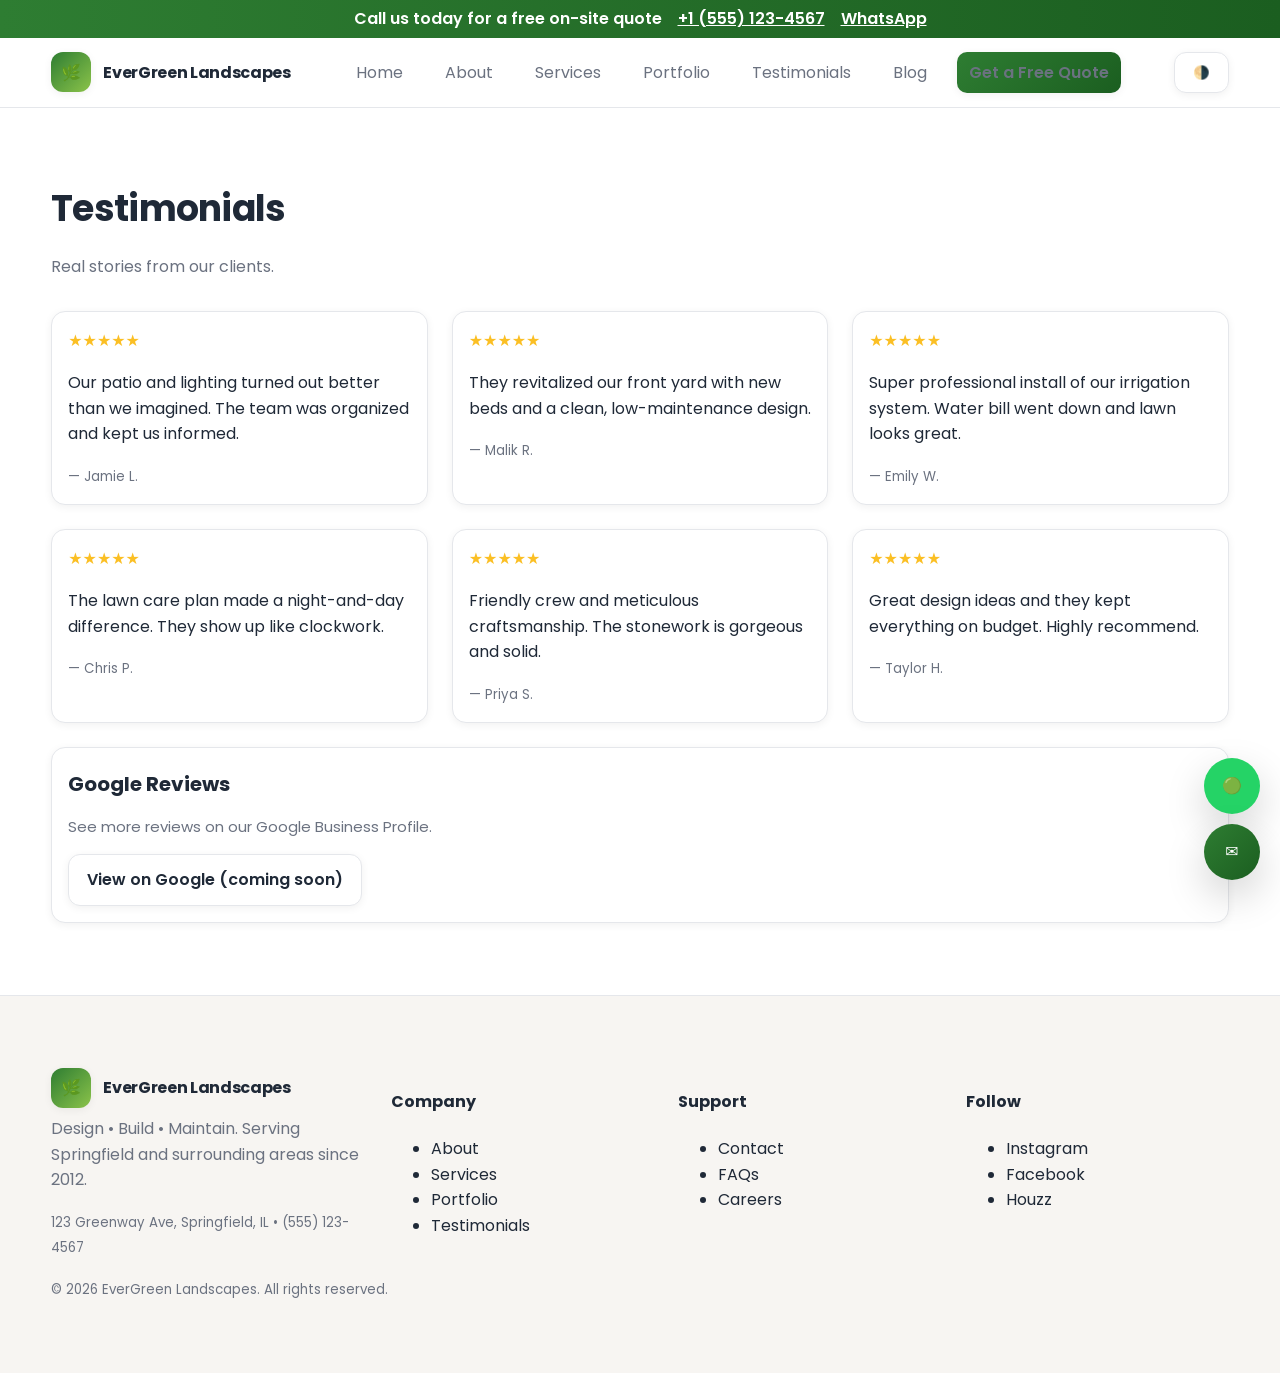
<file: testimonials.html>
<!DOCTYPE html>
<html lang="en" data-theme="light">
<head>
  <meta charset="UTF-8" />
  <meta name="viewport" content="width=device-width, initial-scale=1.0" />
  <title>Testimonials | EverGreen Landscapes</title>
  <meta name="description" content="Read what our customers say about EverGreen Landscapes. Ratings, testimonials, and reviews." />
  <link rel="preconnect" href="https://fonts.googleapis.com" />
  <link rel="preconnect" href="https://fonts.gstatic.com" crossorigin />
  <link href="https://fonts.googleapis.com/css2?family=Poppins:wght@400;600;700&family=Montserrat:wght@500;700&display=swap" rel="stylesheet" />
  <link rel="stylesheet" href="/assets/css/styles.css" />
  <script defer src="/assets/js/main.js"></script>
</head>
<body>
  <div class="topbar">
    <div class="container">
      <span>Call us today for a free on-site quote</span>
      <a href="tel:+15551234567">+1 (555) 123-4567</a>
      <a href="https://wa.me/15551234567" target="_blank" rel="noopener">WhatsApp</a>
    </div>
  </div>
  <header class="header">
    <div class="container nav">
      <a href="/" class="brand"><span class="brand-logo">🌿</span> EverGreen Landscapes</a>
      <nav class="nav-links">
        <a href="/index.html">Home</a>
        <a href="/about.html">About</a>
        <a href="/services.html">Services</a>
        <a href="/portfolio.html">Portfolio</a>
        <a href="/testimonials.html">Testimonials</a>
        <a href="/blog.html">Blog</a>
        <a href="/contact.html" class="btn btn-primary">Get a Free Quote</a>
      </nav>
      <div class="split">
        <button id="themeToggle" class="btn" aria-label="Toggle theme">🌗</button>
        <button id="menuToggle" class="btn menu-toggle" aria-label="Toggle menu">☰</button>
      </div>
    </div>
  </header>

  <main>
    <section class="section">
      <div class="container">
        <h1 class="section-title" data-animate>Testimonials</h1>
        <p class="section-subtitle" data-animate>Real stories from our clients.</p>

        <div class="grid" style="grid-template-columns: repeat(3, 1fr);">
          <article class="card" data-animate>
            <div class="card-body">
              <div class="stars">★★★★★</div>
              <p>Our patio and lighting turned out better than we imagined. The team was organized and kept us informed.</p>
              <small class="muted">— Jamie L.</small>
            </div>
          </article>
          <article class="card" data-animate>
            <div class="card-body">
              <div class="stars">★★★★★</div>
              <p>They revitalized our front yard with new beds and a clean, low-maintenance design.</p>
              <small class="muted">— Malik R.</small>
            </div>
          </article>
          <article class="card" data-animate>
            <div class="card-body">
              <div class="stars">★★★★★</div>
              <p>Super professional install of our irrigation system. Water bill went down and lawn looks great.</p>
              <small class="muted">— Emily W.</small>
            </div>
          </article>
          <article class="card" data-animate>
            <div class="card-body">
              <div class="stars">★★★★★</div>
              <p>The lawn care plan made a night-and-day difference. They show up like clockwork.</p>
              <small class="muted">— Chris P.</small>
            </div>
          </article>
          <article class="card" data-animate>
            <div class="card-body">
              <div class="stars">★★★★★</div>
              <p>Friendly crew and meticulous craftsmanship. The stonework is gorgeous and solid.</p>
              <small class="muted">— Priya S.</small>
            </div>
          </article>
          <article class="card" data-animate>
            <div class="card-body">
              <div class="stars">★★★★★</div>
              <p>Great design ideas and they kept everything on budget. Highly recommend.</p>
              <small class="muted">— Taylor H.</small>
            </div>
          </article>
        </div>

        <div class="card mt-4" data-animate>
          <div class="card-body">
            <h3 class="card-title">Google Reviews</h3>
            <p class="card-text">See more reviews on our Google Business Profile.</p>
            <a class="btn" href="#" aria-disabled="true">View on Google (coming soon)</a>
          </div>
        </div>
      </div>
    </section>
  </main>

  <footer class="footer section">
    <div class="container footer-grid">
      <div>
        <div class="brand split"><span class="brand-logo">🌿</span> EverGreen Landscapes</div>
        <p class="muted mt-2">Design • Build • Maintain. Serving Springfield and surrounding areas since 2012.</p>
        <small class="muted">123 Greenway Ave, Springfield, IL • <a href="tel:+15551234567">(555) 123-4567</a></small>
      </div>
      <div>
        <h4>Company</h4>
        <ul>
          <li><a href="/about.html">About</a></li>
          <li><a href="/services.html">Services</a></li>
          <li><a href="/portfolio.html">Portfolio</a></li>
          <li><a href="/testimonials.html">Testimonials</a></li>
        </ul>
      </div>
      <div>
        <h4>Support</h4>
        <ul>
          <li><a href="/contact.html">Contact</a></li>
          <li><a href="#">FAQs</a></li>
          <li><a href="#">Careers</a></li>
        </ul>
      </div>
      <div>
        <h4>Follow</h4>
        <ul>
          <li><a href="#">Instagram</a></li>
          <li><a href="#">Facebook</a></li>
          <li><a href="#">Houzz</a></li>
        </ul>
      </div>
    </div>
    <div class="container mt-3">
      <small class="muted">© <span id="year"></span> EverGreen Landscapes. All rights reserved.</small>
    </div>
  </footer>
  <div class="floating-ctas">
    <a class="fab fab-whatsapp" href="https://wa.me/15551234567" target="_blank" aria-label="Chat on WhatsApp">🟢</a>
    <a class="fab fab-quote" href="/contact.html" aria-label="Get a Free Quote">✉️</a>
  </div>
  <script>document.getElementById('year').textContent = new Date().getFullYear();</script>
</body>
</html>
</file>
<file: assets/css/styles.css>
/* Root theme variables */
:root {
  --color-primary: #2e7d32; /* deep green */
  --color-primary-600: #1b5e20;
  --color-accent: #8bc34a; /* light green */
  --color-earth: #8d6e63; /* earthy brown */
  --color-bg: #ffffff;
  --color-surface: #f7f5f2; /* light beige */
  --color-text: #1f2937; /* slate */
  --color-muted: #6b7280; /* gray */
  --color-border: #e5e7eb;
  --shadow-sm: 0 2px 8px rgba(0, 0, 0, 0.06);
  --shadow-md: 0 8px 24px rgba(0, 0, 0, 0.12);
  --shadow-lg: 0 16px 40px rgba(0, 0, 0, 0.18);
  --radius: 14px;
  --radius-lg: 22px;
}

html[data-theme="dark"] {
  --color-bg: #0b0f0c;
  --color-surface: #121713;
  --color-text: #e5e7eb;
  --color-muted: #9ca3af;
  --color-border: #1f2937;
  --shadow-sm: 0 2px 8px rgba(0, 0, 0, 0.35);
  --shadow-md: 0 8px 24px rgba(0, 0, 0, 0.5);
  --shadow-lg: 0 16px 40px rgba(0, 0, 0, 0.6);
}

/* Reset-ish */
* { box-sizing: border-box; }
html, body { height: 100%; }
body {
  margin: 0;
  font-family: 'Poppins', 'Montserrat', system-ui, -apple-system, Segoe UI, Roboto, 'Helvetica Neue', Arial, 'Noto Sans', 'Apple Color Emoji', 'Segoe UI Emoji';
  color: var(--color-text);
  background: var(--color-bg);
  line-height: 1.6;
}
img, video { max-width: 100%; height: auto; display: block; border-radius: var(--radius); }
a { color: inherit; text-decoration: none; }

/* Layout */
.container { width: min(1200px, 92%); margin: 0 auto; }
.section { padding: 72px 0; }
.section-title { font-size: 36px; margin: 0 0 16px; letter-spacing: -0.02em; }
.section-subtitle { color: var(--color-muted); margin-bottom: 32px; }
.grid { display: grid; gap: 24px; }

/* Header / Nav */
.header {
  position: sticky; top: 0; z-index: 50;
  background: color-mix(in oklab, var(--color-bg) 92%, transparent);
  backdrop-filter: saturate(1.4) blur(8px);
  border-bottom: 1px solid var(--color-border);
}
.nav {
  display: flex; align-items: center; justify-content: space-between; gap: 16px;
  padding: 14px 0;
}
.brand { display: flex; align-items: center; gap: 12px; font-weight: 700; letter-spacing: -0.02em; }
.brand-logo { width: 40px; height: 40px; border-radius: 12px; box-shadow: var(--shadow-sm); display: grid; place-items: center; background: linear-gradient(135deg, var(--color-primary), var(--color-accent)); color: white; font-weight: 800; }
.nav-links { display: flex; gap: 18px; align-items: center; }
.nav-links a { padding: 8px 12px; border-radius: 10px; color: var(--color-muted); transition: all .2s ease; }
.nav-links a:hover { color: var(--color-text); background: var(--color-surface); box-shadow: var(--shadow-sm); }

.btn { display: inline-flex; align-items: center; gap: 10px; padding: 12px 18px; border-radius: 12px; border: 1px solid var(--color-border); background: var(--color-bg); box-shadow: var(--shadow-sm); cursor: pointer; transition: transform .15s ease, box-shadow .2s ease, background .2s ease; font-weight: 600; }
.btn:hover { transform: translateY(-1px); box-shadow: var(--shadow-md); }
.btn-primary { background: linear-gradient(135deg, var(--color-primary), var(--color-primary-600)); color: white; border: none; }
.btn-accent { background: linear-gradient(135deg, var(--color-accent), #a5d86f); color: #1a2b14; border: none; }
.btn-outline { background: transparent; }

/* Mobile menu */
.menu-toggle { display: none; }
@media (max-width: 880px) {
  .nav-links { position: fixed; inset: 70px 0 auto 0; background: var(--color-bg); border-bottom: 1px solid var(--color-border); padding: 16px 24px; display: grid; grid-template-columns: 1fr 1fr; gap: 10px; transform-origin: top; transform: scaleY(0); transition: .2s ease; }
  .nav-links.open { transform: scaleY(1); }
  .menu-toggle { display: inline-flex; }
}

/* Hero */
.hero { position: relative; padding: 0; }
.hero-inner { position: relative; min-height: 70vh; display: grid; align-items: center; grid-template-columns: 1.2fr 1fr; gap: 24px; }
.hero-media { position: relative; border-radius: var(--radius-lg); overflow: hidden; box-shadow: var(--shadow-lg); }
.hero-badge { display: inline-flex; align-items: center; gap: 10px; background: var(--color-surface); padding: 8px 12px; border-radius: 999px; border: 1px solid var(--color-border); color: var(--color-muted); font-size: 14px; }
.hero-title { font-size: clamp(32px, 5vw, 56px); margin: 10px 0; letter-spacing: -0.02em; }
.hero-text { color: var(--color-muted); margin-bottom: 20px; }
.hero-ctas { display: flex; gap: 12px; flex-wrap: wrap; }

/* Cards */
.card { background: var(--color-bg); border: 1px solid var(--color-border); border-radius: var(--radius); box-shadow: var(--shadow-sm); overflow: hidden; transition: transform .2s ease, box-shadow .2s ease; }
.card:hover { transform: translateY(-4px); box-shadow: var(--shadow-md); }
.card img { border-bottom-left-radius: 0; border-bottom-right-radius: 0; }
.card-body { padding: 16px; }
.card-title { font-size: 20px; margin: 4px 0 8px; }
.card-text { color: var(--color-muted); font-size: 15px; }

/* Services */
.services { background: var(--color-surface); }
.services-grid { grid-template-columns: repeat(4, 1fr); }
.service-price { font-weight: 700; color: var(--color-primary); }
@media (max-width: 1100px) { .services-grid { grid-template-columns: repeat(2, 1fr); } }
@media (max-width: 620px) { .services-grid { grid-template-columns: 1fr; } }

/* About teaser */
.about-teaser { display: grid; grid-template-columns: 1fr 1fr; align-items: center; gap: 24px; }
@media (max-width: 900px) { .about-teaser { grid-template-columns: 1fr; } }

/* Portfolio preview */
.ba-slider { position: relative; overflow: hidden; border-radius: var(--radius); box-shadow: var(--shadow-md); }
.ba-slider img { display: block; width: 100%; height: auto; }
.ba-overlay { position: absolute; inset: 0; overflow: hidden; }
.ba-overlay img { width: 100%; height: 100%; object-fit: cover; }
.ba-handle { position: absolute; top: 0; bottom: 0; width: 2px; background: white; box-shadow: 0 0 0 2px rgba(0,0,0,.1); left: 50%; transform: translateX(-1px); }
.ba-range { position: absolute; inset: 0; opacity: 0; }

/* Testimonials */
.testimonials { background: var(--color-surface); }
.carousel { position: relative; overflow: hidden; }
.carousel-track { display: flex; transition: transform .5s ease; }
.testimonial { min-width: 100%; padding: 8px; }
.stars { color: #fbbf24; }
.carousel-dots { display: flex; gap: 8px; justify-content: center; margin-top: 12px; }
.carousel-dots button { width: 10px; height: 10px; border-radius: 999px; border: 1px solid var(--color-border); background: var(--color-bg); }
.carousel-dots button.active { background: var(--color-primary); border-color: var(--color-primary); }

/* Gallery */
.filter-controls { display: flex; gap: 12px; flex-wrap: wrap; margin-bottom: 16px; }
.gallery-grid { grid-template-columns: repeat(4, 1fr); }
.gallery-item { position: relative; overflow: hidden; border-radius: var(--radius); }
.gallery-item img { transition: transform .5s ease; }
.gallery-item:hover img { transform: scale(1.05); }
.gallery-item .label { position: absolute; left: 12px; bottom: 12px; background: color-mix(in oklab, var(--color-bg) 75%, transparent); padding: 6px 10px; border-radius: 10px; box-shadow: var(--shadow-sm); }
@media (max-width: 1100px) { .gallery-grid { grid-template-columns: repeat(2, 1fr); } }
@media (max-width: 620px) { .gallery-grid { grid-template-columns: 1fr; } }

/* Contact */
.contact { display: grid; grid-template-columns: 1.1fr 0.9fr; gap: 24px; }
.contact form { background: var(--color-bg); border: 1px solid var(--color-border); border-radius: var(--radius); box-shadow: var(--shadow-sm); padding: 16px; }
.input { width: 100%; padding: 12px 14px; border-radius: 12px; border: 1px solid var(--color-border); background: var(--color-surface); color: var(--color-text); }
label { font-weight: 600; font-size: 14px; }
.field { display: grid; gap: 6px; }
.row { display: grid; gap: 12px; grid-template-columns: 1fr 1fr; }
@media (max-width: 900px) { .contact { grid-template-columns: 1fr; } .row { grid-template-columns: 1fr; } }

/* Footer */
.footer { background: var(--color-surface); border-top: 1px solid var(--color-border); }
.footer-grid { display: grid; grid-template-columns: 1.2fr 1fr 1fr 1fr; gap: 24px; }
.footer small { color: var(--color-muted); }
@media (max-width: 900px) { .footer-grid { grid-template-columns: 1fr 1fr; } }
@media (max-width: 580px) { .footer-grid { grid-template-columns: 1fr; } }

/* Floating CTAs */
.floating-ctas { position: fixed; right: 20px; bottom: 20px; z-index: 60; display: grid; gap: 10px; }
.floating-ctas .fab { display: grid; place-items: center; width: 56px; height: 56px; border-radius: 999px; box-shadow: var(--shadow-lg); border: none; cursor: pointer; }
.fab-quote { background: linear-gradient(135deg, var(--color-primary), var(--color-primary-600)); color: white; }
.fab-whatsapp { background: #25D366; color: #063; }

/* Utilities */
.badge { display: inline-block; background: var(--color-surface); border: 1px solid var(--color-border); padding: 6px 10px; border-radius: 999px; color: var(--color-muted); font-size: 13px; }
.split { display: flex; gap: 12px; align-items: center; flex-wrap: wrap; }
.center { text-align: center; }
.muted { color: var(--color-muted); }
.mt-2 { margin-top: 8px; }
.mt-3 { margin-top: 16px; }
.mt-4 { margin-top: 24px; }

/* Animations */
[data-animate] { opacity: 0; transform: translateY(12px); transition: opacity .6s ease, transform .6s ease; }
.in-view { opacity: 1; transform: none; }

/* Sticky phone bar */
.topbar { background: linear-gradient(90deg, var(--color-primary), var(--color-primary-600)); color: white; font-weight: 600; }
.topbar .container { display: flex; justify-content: center; gap: 16px; padding: 6px 0; }
.topbar a { text-decoration: underline; }

/* Tables for price lists on services */
.price-list { width: 100%; border-collapse: collapse; }
.price-list th, .price-list td { padding: 12px; border-bottom: 1px solid var(--color-border); text-align: left; }
.price-list th { background: var(--color-surface); }
</file>
